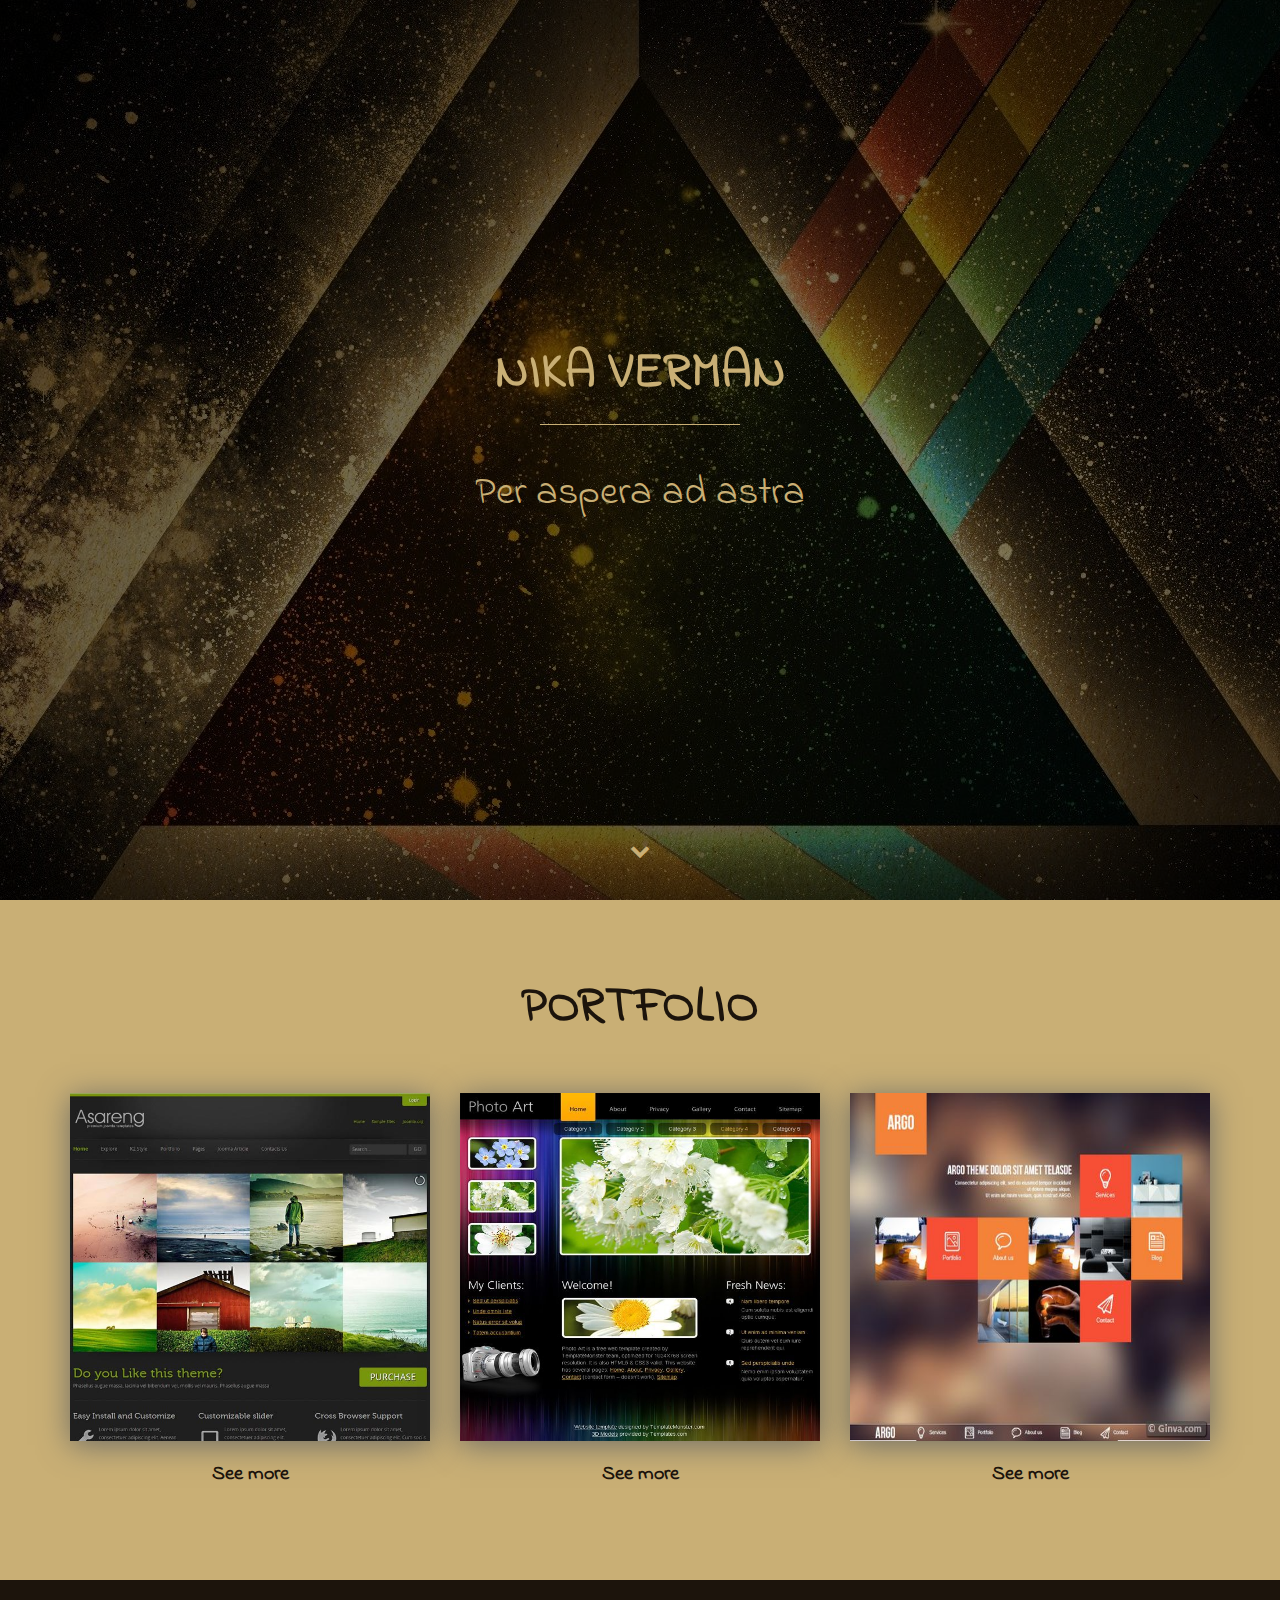
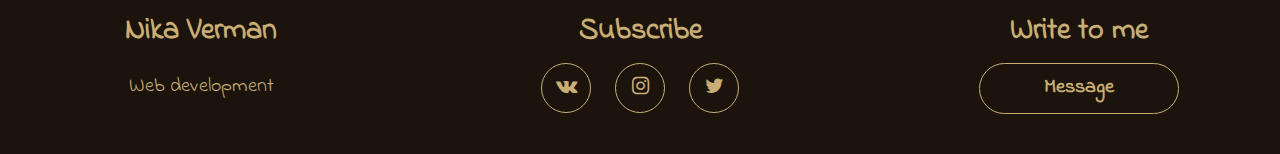
<file: index.html>
<!DOCTYPE html>
<html lang="ru">
  <head>
    <meta charset="utf-8">
    <meta http-equiv="X-UA-Compatible" content="IE=edge">
    <meta name="viewport" content="width=device-width, initial-scale=1">
    <meta property="og:url" content="">
    <meta property="og:type" content="website">
    <meta property="og:title" content="Ника Верман - верстка сайтов на HTML и CSS">
    <meta property="og:image" content="">
    <meta property="og:description" content="Закажите разработку сайта без посредников от 5 990 рублей">
    <meta property="og:site_name" content="Портфолио верстальщика">
    <meta property="article:author" content="Ника Верман">
    <title>Nika Verman - Портфолио</title>
  <link href="https://fonts.googleapis.com/css?family=Indie+Flower" rel="stylesheet">
    <link href="css/bootstrap.min.css" rel="stylesheet">
    <link rel="stylesheet" href="css/fontello.css">
    <link rel="stylesheet" href="css/fontello-embedded.css">
    <link href="css/style.css" rel="stylesheet">
    <link rel="shortcut icon" type="image/x-icon" href="favicon.ico">
  </head>
  <body>

        <div class="main">
        <div class="main-overlay"></div>
        <div class="wrapper">
            <div class="main-header">
                <h1>Nika Verman</h1>
                <div class="main-line"></div>
                <p>Per aspera ad astra</p>
            </div>
        </div>
        <a class="main-down slowly" href="#portfolio"><i class="icon-down"></i></a>
        </div>

        <div class="portfolio" id="portfolio">
           <div class="container">
            <h2 class="section-header">Portfolio</h2>
            <div class="row">
                <div class="col-md-4">
                    <div class="portfolio-block">
                    <img src="img/portfolio/1.jpg" alt="Работа №1">
                    <a data-toggle="modal" data-work="work-1" href="#work">See more</a>
                    </div>
                </div>
                <div class="col-lg-4">
                    <div class="portfolio-block">
                    <img src="img/portfolio/2.jpg" alt="Работа №2">
                    <a data-toggle="modal" data-work="work-2" href="#work">See more</a>
                    </div>
                </div>
                <div class="col-md-4">
                    <div class="portfolio-block">
                    <img src="img/portfolio/3.jpg" alt="Работа №3">
                    <a data-toggle="modal" data-work="work-3" href="#work">See more</a>
                    </div>
                </div>
            </div>
           </div>
        </div>

<div class="footer">
    <div class="container">
        <div class="row">
            <div class="col-md-3">
                <strong>Nika Verman</strong>
                <p>Web development</p>
            </div>
            <div class="col-md-6">
                <strong>Subscribe</strong>
                <div class="social-links">
                    <a href="https://vk.com/cogito__ergo_sum"><i class="icon-vk"></i></a>
                    <a href="https://www.instagram.com"><i class="icon-instagram"></i></a>
                    <a href="https://twitter.com"><i class="icon-twitter"></i></a>
                </div>
            </div>
            <div class="col-md-3">
            <strong>Write to me</strong>
            <a href="https://vk.me/cogito__ergo_sum" class="offer-btn">Message</a>
            </div>
        </div>
    </div>
</div>

<!-- Modal -->
<div class="modal fade" id="work" role="dialog">
  <div class="modal-dialog" role="document">
    <div class="modal-content">
      <div class="modal-header">
        <button type="button" class="close" data-dismiss="modal" aria-label="Close"><span aria-hidden="true">&times;</span></button>
        <h4 class="modal-title">Описание проекта</h4>
      </div>
      <div class="modal-body">
      </div>
    </div>
  </div>
</div>

    <script src="https://ajax.googleapis.com/ajax/libs/jquery/1.12.4/jquery.min.js"></script>
    <script src="js/bootstrap.min.js"></script>
    <script>
        $(function() {
            var link = $('a[data-toggle="modal"]');
            link.on('click', function(event) {
                var work = $(this).attr('data-work');
                var modal = $('.modal');
                modal.find('.modal-body').load(work+'.html');
            });
        });
    </script>
    <script>
    $(document).ready(function() {
        $(".slowly").on("click", function (event) {
            event.preventDefault();
            var id = $(this).attr('href'),
            top = $(id).offset().top;
            $('body,html').animate({scrollTop: top}, 800);
    });
});    
</script>
    </body>
</html>
</file>
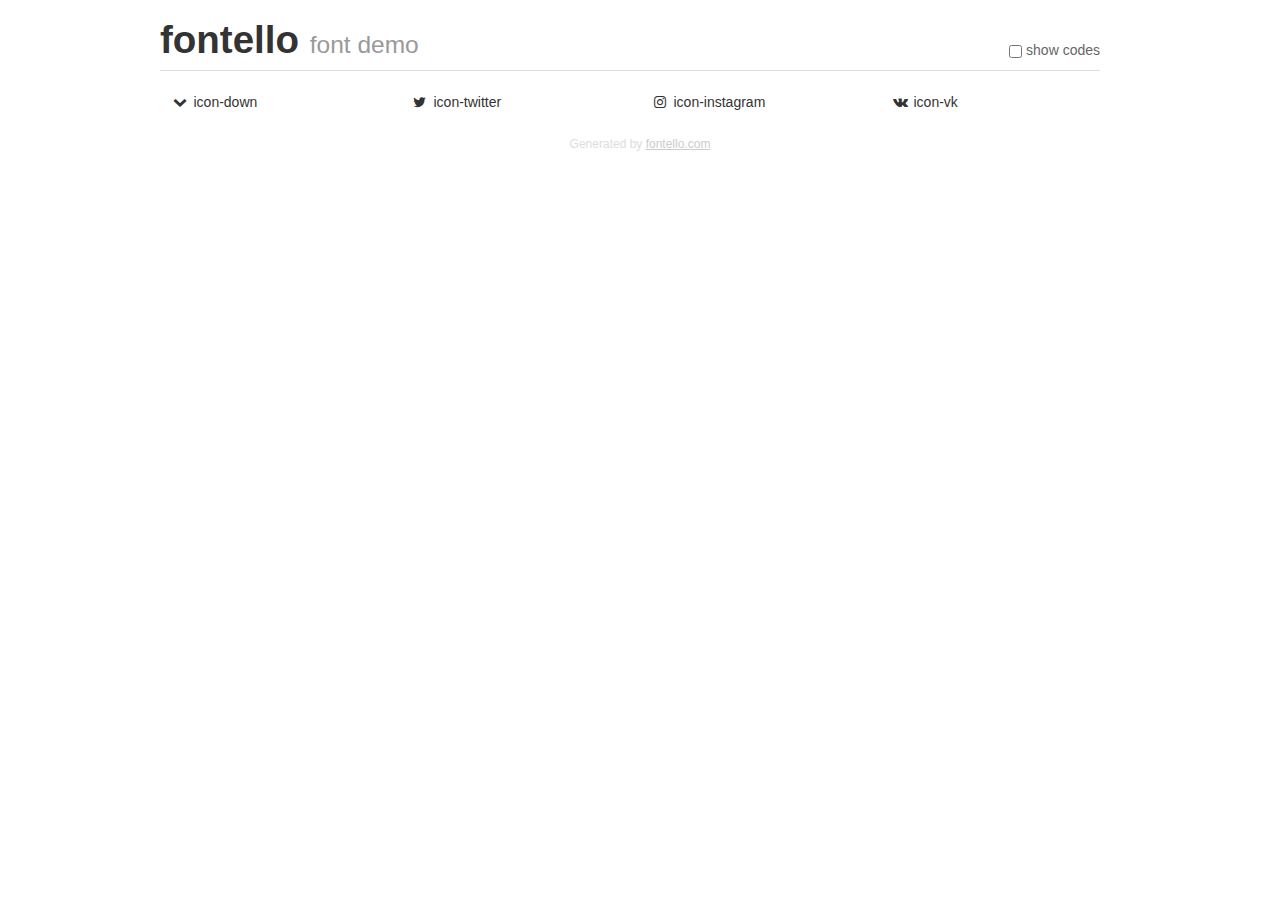
<file: fontello-6af5d970/demo.html>
<!DOCTYPE html>
<html>
  <head><!--[if lt IE 9]><script language="javascript" type="text/javascript" src="//html5shim.googlecode.com/svn/trunk/html5.js"></script><![endif]-->
    <meta charset="UTF-8"><style>/*
 * Bootstrap v2.2.1
 *
 * Copyright 2012 Twitter, Inc
 * Licensed under the Apache License v2.0
 * http://www.apache.org/licenses/LICENSE-2.0
 *
 * Designed and built with all the love in the world @twitter by @mdo and @fat.
 */
.clearfix {
  *zoom: 1;
}
.clearfix:before,
.clearfix:after {
  display: table;
  content: "";
  line-height: 0;
}
.clearfix:after {
  clear: both;
}
html {
  font-size: 100%;
  -webkit-text-size-adjust: 100%;
  -ms-text-size-adjust: 100%;
}
a:focus {
  outline: thin dotted #333;
  outline: 5px auto -webkit-focus-ring-color;
  outline-offset: -2px;
}
a:hover,
a:active {
  outline: 0;
}
button,
input,
select,
textarea {
  margin: 0;
  font-size: 100%;
  vertical-align: middle;
}
button,
input {
  *overflow: visible;
  line-height: normal;
}
button::-moz-focus-inner,
input::-moz-focus-inner {
  padding: 0;
  border: 0;
}
body {
  margin: 0;
  font-family: "Helvetica Neue", Helvetica, Arial, sans-serif;
  font-size: 14px;
  line-height: 20px;
  color: #333;
  background-color: #fff;
}
a {
  color: #08c;
  text-decoration: none;
}
a:hover {
  color: #005580;
  text-decoration: underline;
}
.row {
  margin-left: -20px;
  *zoom: 1;
}
.row:before,
.row:after {
  display: table;
  content: "";
  line-height: 0;
}
.row:after {
  clear: both;
}
[class*="span"] {
  float: left;
  min-height: 1px;
  margin-left: 20px;
}
.container,
.navbar-static-top .container,
.navbar-fixed-top .container,
.navbar-fixed-bottom .container {
  width: 940px;
}
.span12 {
  width: 940px;
}
.span11 {
  width: 860px;
}
.span10 {
  width: 780px;
}
.span9 {
  width: 700px;
}
.span8 {
  width: 620px;
}
.span7 {
  width: 540px;
}
.span6 {
  width: 460px;
}
.span5 {
  width: 380px;
}
.span4 {
  width: 300px;
}
.span3 {
  width: 220px;
}
.span2 {
  width: 140px;
}
.span1 {
  width: 60px;
}
[class*="span"].pull-right,
.row-fluid [class*="span"].pull-right {
  float: right;
}
.container {
  margin-right: auto;
  margin-left: auto;
  *zoom: 1;
}
.container:before,
.container:after {
  display: table;
  content: "";
  line-height: 0;
}
.container:after {
  clear: both;
}
p {
  margin: 0 0 10px;
}
.lead {
  margin-bottom: 20px;
  font-size: 21px;
  font-weight: 200;
  line-height: 30px;
}
small {
  font-size: 85%;
}
h1 {
  margin: 10px 0;
  font-family: inherit;
  font-weight: bold;
  line-height: 20px;
  color: inherit;
  text-rendering: optimizelegibility;
}
h1 small {
  font-weight: normal;
  line-height: 1;
  color: #999;
}
h1 {
  line-height: 40px;
}
h1 {
  font-size: 38.5px;
}
h1 small {
  font-size: 24.5px;
}
body {
  margin-top: 90px;
}
.header {
  position: fixed;
  top: 0;
  left: 50%;
  margin-left: -480px;
  background-color: #fff;
  border-bottom: 1px solid #ddd;
  padding-top: 10px;
  z-index: 10;
}
.footer {
  color: #ddd;
  font-size: 12px;
  text-align: center;
  margin-top: 20px;
}
.footer a {
  color: #ccc;
  text-decoration: underline;
}
.the-icons {
  font-size: 14px;
  line-height: 24px;
}
.switch {
  position: absolute;
  right: 0;
  bottom: 10px;
  color: #666;
}
.switch input {
  margin-right: 0.3em;
}
.codesOn .i-name {
  display: none;
}
.codesOn .i-code {
  display: inline;
}
.i-code {
  display: none;
}
@font-face {
      font-family: 'fontello';
      src: url('./font/fontello.eot?33130257');
      src: url('./font/fontello.eot?33130257#iefix') format('embedded-opentype'),
           url('./font/fontello.woff?33130257') format('woff'),
           url('./font/fontello.ttf?33130257') format('truetype'),
           url('./font/fontello.svg?33130257#fontello') format('svg');
      font-weight: normal;
      font-style: normal;
    }
     
     
    .demo-icon
    {
      font-family: "fontello";
      font-style: normal;
      font-weight: normal;
      speak: none;
     
      display: inline-block;
      text-decoration: inherit;
      width: 1em;
      margin-right: .2em;
      text-align: center;
      /* opacity: .8; */
     
      /* For safety - reset parent styles, that can break glyph codes*/
      font-variant: normal;
      text-transform: none;
     
      /* fix buttons height, for twitter bootstrap */
      line-height: 1em;
     
      /* Animation center compensation - margins should be symmetric */
      /* remove if not needed */
      margin-left: .2em;
     
      /* You can be more comfortable with increased icons size */
      /* font-size: 120%; */
     
      /* Font smoothing. That was taken from TWBS */
      -webkit-font-smoothing: antialiased;
      -moz-osx-font-smoothing: grayscale;
     
      /* Uncomment for 3D effect */
      /* text-shadow: 1px 1px 1px rgba(127, 127, 127, 0.3); */
    }
     </style>
    <link rel="stylesheet" href="css/animation.css"><!--[if IE 7]><link rel="stylesheet" href="css/fontello-ie7.css"><![endif]-->
    <script>
      function toggleCodes(on) {
        var obj = document.getElementById('icons');
      
        if (on) {
          obj.className += ' codesOn';
        } else {
          obj.className = obj.className.replace(' codesOn', '');
        }
      }
      
    </script>
  </head>
  <body>
    <div class="container header">
      <h1>
        fontello
         <small>font demo</small>
      </h1>
      <label class="switch">
        <input type="checkbox" onclick="toggleCodes(this.checked)">show codes
      </label>
    </div>
    <div id="icons" class="container">
      <div class="row">
        <div title="Code: 0xe800" class="the-icons span3"><i class="demo-icon icon-down">&#xe800;</i> <span class="i-name">icon-down</span><span class="i-code">0xe800</span></div>
        <div title="Code: 0xf099" class="the-icons span3"><i class="demo-icon icon-twitter">&#xf099;</i> <span class="i-name">icon-twitter</span><span class="i-code">0xf099</span></div>
        <div title="Code: 0xf16d" class="the-icons span3"><i class="demo-icon icon-instagram">&#xf16d;</i> <span class="i-name">icon-instagram</span><span class="i-code">0xf16d</span></div>
        <div title="Code: 0xf189" class="the-icons span3"><i class="demo-icon icon-vk">&#xf189;</i> <span class="i-name">icon-vk</span><span class="i-code">0xf189</span></div>
      </div>
    </div>
    <div class="container footer">Generated by <a href="http://fontello.com">fontello.com</a></div>
  </body>
</html>
</file>
<file: css/fontello.css>
@font-face {
  font-family: 'fontello';
  src: url('../font/fontello.eot?19485945');
  src: url('../font/fontello.eot?19485945#iefix') format('embedded-opentype'),
       url('../font/fontello.woff2?19485945') format('woff2'),
       url('../font/fontello.woff?19485945') format('woff'),
       url('../font/fontello.ttf?19485945') format('truetype'),
       url('../font/fontello.svg?19485945#fontello') format('svg');
  font-weight: normal;
  font-style: normal;
}
/* Chrome hack: SVG is rendered more smooth in Windozze. 100% magic, uncomment if you need it. */
/* Note, that will break hinting! In other OS-es font will be not as sharp as it could be */
/*
@media screen and (-webkit-min-device-pixel-ratio:0) {
  @font-face {
    font-family: 'fontello';
    src: url('../font/fontello.svg?19485945#fontello') format('svg');
  }
}
*/
 
 [class^="icon-"]:before, [class*=" icon-"]:before {
  font-family: "fontello";
  font-style: normal;
  font-weight: normal;
  speak: none;
 
  display: inline-block;
  text-decoration: inherit;
  width: 1em;
  margin-right: .2em;
  text-align: center;
  /* opacity: .8; */
 
  /* For safety - reset parent styles, that can break glyph codes*/
  font-variant: normal;
  text-transform: none;
 
  /* fix buttons height, for twitter bootstrap */
  line-height: 1em;
 
  /* Animation center compensation - margins should be symmetric */
  /* remove if not needed */
  margin-left: .2em;
 
  /* you can be more comfortable with increased icons size */
  /* font-size: 120%; */
 
  /* Font smoothing. That was taken from TWBS */
  -webkit-font-smoothing: antialiased;
  -moz-osx-font-smoothing: grayscale;
 
  /* Uncomment for 3D effect */
  /* text-shadow: 1px 1px 1px rgba(127, 127, 127, 0.3); */
}
 
.icon-down:before { content: '\e800'; } /* '' */
.icon-twitter:before { content: '\f099'; } /* '' */
.icon-instagram:before { content: '\f16d'; } /* '' */
.icon-vk:before { content: '\f189'; } /* '' */
</file>
<file: css/fontello-embedded.css>
@font-face {
  font-family: 'fontello';
  src: url('../font/fontello.eot?30454402');
  src: url('../font/fontello.eot?30454402#iefix') format('embedded-opentype'),
       url('../font/fontello.svg?30454402#fontello') format('svg');
  font-weight: normal;
  font-style: normal;
}
@font-face {
  font-family: 'fontello';
  src: url('[data-uri]') format('woff'),
       url('[data-uri]') format('truetype');
}
/* Chrome hack: SVG is rendered more smooth in Windozze. 100% magic, uncomment if you need it. */
/* Note, that will break hinting! In other OS-es font will be not as sharp as it could be */
/*
@media screen and (-webkit-min-device-pixel-ratio:0) {
  @font-face {
    font-family: 'fontello';
    src: url('../font/fontello.svg?30454402#fontello') format('svg');
  }
}
*/
 
 [class^="icon-"]:before, [class*=" icon-"]:before {
  font-family: "fontello";
  font-style: normal;
  font-weight: normal;
  speak: none;
 
  display: inline-block;
  text-decoration: inherit;
  width: 1em;
  margin-right: .2em;
  text-align: center;
  /* opacity: .8; */
 
  /* For safety - reset parent styles, that can break glyph codes*/
  font-variant: normal;
  text-transform: none;
     
  /* fix buttons height, for twitter bootstrap */
  line-height: 1em;
 
  /* Animation center compensation - margins should be symmetric */
  /* remove if not needed */
  margin-left: .2em;
 
  /* you can be more comfortable with increased icons size */
  /* font-size: 120%; */
 
  /* Uncomment for 3D effect */
  /* text-shadow: 1px 1px 1px rgba(127, 127, 127, 0.3); */
}
.icon-down:before { content: '\e800'; } /* '' */
.icon-twitter:before { content: '\f099'; } /* '' */
.icon-instagram:before { content: '\f16d'; } /* '' */
.icon-vk:before { content: '\f189'; } /* '' */
</file>
<file: css/style.css>
body {
	margin: 0px;
font-family: 'Indie Flower', cursive;
}
html {
	font-size: 10px;
}
a:focus, a:active, a:visited {
	outline: none;
	text-decoration: none;
	
}
.wrapper {
	display:table-cell;
	vertical-align:middle;
}
.main {
	position: relative;
	display: table;
	width: 100%;
	text-align: center;
	color: #C9AF75;
	height: 100vh;
	background: black url(../img/main-bg3.jpg) center center no-repeat;
}
.main-overlay {
	position: absolute;
	width: 100%;
	height: 100%;
	background-color: rgba(0,0,0,0.5);
	z-index: 1;
}
.main h1 {
	margin: 0;
	margin-bottom: 1.4rem;
	font-weight: 600;
	text-transform: uppercase;
	font-size: 5rem;
}
.main p {
	font-size: 4rem;
	font-weight: 400;
font-family: 'Indie Flower', cursive;
}
.main-line {
	width: 200px;
	height: 1px;
	background-color: #C9AF75;
	margin: 0px auto;
}
.main-header {
	position: relative;
	z-index: 2;
}
.main-down {
	position: absolute;
	bottom: 2rem;
	display: inline-block;
	font-size: 2rem;
	width: 50px;
	left: 50%;
	margin-left: -25px;
	color: #C9AF75;
	z-index: 3;
	border-radius: 50%;
	border: 1px solid transparent;
	line-height: 50px;
		/*transition: 0.2s;*/

}
.main-down:hover {
	color: #C9AF75;
	border-color: #C9AF75;
	transition: 0.4s;
}


.portfolio {
	padding: 3rem 0px;
	text-align: center;
	background-color: #C9AF75;
}
.section-header {
	text-transform: uppercase;
	font-weight: 800;
	font-size: 5rem;
	color: #1C140C;
	margin-bottom: 5rem;
}
.portfolio img {
	width: 100%;
	max-width: 360px;
	box-shadow: 0px 4px 29px 0px rgba(87, 92, 97, 0.8);
	height: 348px;
	width: 364px;
}
.portfolio a {
	display: block;
	margin: 2rem auto 6rem;
	color: #1C140C;
	border-bottom: 1px solid transparent;
	width: 17rem;
	font-weight: bold;
	font-size: 2rem;
}
.portfolio a:hover {
	text-decoration: none;
	border-bottom: 1px dashed #1C140C;
}
.footer {
	background-color: #1C140C;
	color: #C9AF75;
	text-align: center;
	padding: 3rem 0;
}
.footer p {
	font-size: 2rem;
}
.footer strong {
	font-weight: 300px;
	font-size: 3rem;
} 
.social-links {
	margin-top: 1rem;
}
.social-links a {
	width: 5rem;
	height: 5rem;
	line-height:  5rem;
	display: inline-block;
	color: #C9AF75;
	border: 1px solid #C9AF75;
	border-radius: 50%;
	margin-left: 1rem;
	margin-right: 1rem;
	font-size: 2rem;
}
.social-links a:hover {
	background-color: #C9AF75;
	color: #1C140C;
	transition: 0.4s;
}
.offer-btn {
	display: block;
	width: 80%;
	max-width: 200px;
	margin: 1rem auto;
	border: 1px solid #C9AF75;
	padding-top: 1rem;
	padding-bottom: 1rem;
	color: #C9AF75;
	border-radius: 100px;
 font-size: 2rem;
font-weight: bold;
}
.offer-btn:hover {
	background-color: #C9AF75;
	color: #1C140C;
	transition: 0.4s;
	text-decoration: none;
}
.modal img {
	width: 100%;
}
.modal-title {
	font-weight: 800;
	font-size: 2rem;
}
.close {
	background-color: transparent;
	border: none;
	font-size: 2.5rem;
	position: absolute;
	right: 2rem;
	top: 1rem;

}
.modal-btn {
	display: inline-block;
	border: 1px solid #1C140C;
	padding: 10px 20px;
	color: #1C140C;
	border-radius: 10px;
	background-color: #C9AF75;
	font-weight: bold;
}
.modal-content {
	border-radius: 20px;
	background-color: #EFDBAF;
}
.modal-btn:hover {
	background-color: #1C140C;
	color: #C9AF75;
	text-decoration: none;
	transition: 0.4s;
}
.modal-btn:link {
	color: #1C140C;
	background-color: #C9AF75;
}

@media (min-width: 0px) and (max-width: 767px) {
	html {
		font-size: 7px;
	}
	.footer strong {
		margin: 3rem 0 2rem;
		display: inline-block;
	}
	.social-links a {
	font-size: 1.5rem;
	}
}

@media (min-width: 768px) and (max-width: 791px) {
		.footer strong {
		margin: 3rem 0 2rem;
		display: inline-block;
	}
}
</file>
<file: fontello-6af5d970/css/fontello-ie7.css>
[class^="icon-"], [class*=" icon-"] {
  font-family: 'fontello';
  font-style: normal;
  font-weight: normal;
 
  /* fix buttons height */
  line-height: 1em;
 
  /* you can be more comfortable with increased icons size */
  /* font-size: 120%; */
}
 
.icon-down { *zoom: expression( this.runtimeStyle['zoom'] = '1', this.innerHTML = '&#xe800;&nbsp;'); }
.icon-twitter { *zoom: expression( this.runtimeStyle['zoom'] = '1', this.innerHTML = '&#xf099;&nbsp;'); }
.icon-instagram { *zoom: expression( this.runtimeStyle['zoom'] = '1', this.innerHTML = '&#xf16d;&nbsp;'); }
.icon-vk { *zoom: expression( this.runtimeStyle['zoom'] = '1', this.innerHTML = '&#xf189;&nbsp;'); }
</file>
<file: fontello-6af5d970/css/animation.css>
/*
   Animation example, for spinners
*/
.animate-spin {
  -moz-animation: spin 2s infinite linear;
  -o-animation: spin 2s infinite linear;
  -webkit-animation: spin 2s infinite linear;
  animation: spin 2s infinite linear;
  display: inline-block;
}
@-moz-keyframes spin {
  0% {
    -moz-transform: rotate(0deg);
    -o-transform: rotate(0deg);
    -webkit-transform: rotate(0deg);
    transform: rotate(0deg);
  }

  100% {
    -moz-transform: rotate(359deg);
    -o-transform: rotate(359deg);
    -webkit-transform: rotate(359deg);
    transform: rotate(359deg);
  }
}
@-webkit-keyframes spin {
  0% {
    -moz-transform: rotate(0deg);
    -o-transform: rotate(0deg);
    -webkit-transform: rotate(0deg);
    transform: rotate(0deg);
  }

  100% {
    -moz-transform: rotate(359deg);
    -o-transform: rotate(359deg);
    -webkit-transform: rotate(359deg);
    transform: rotate(359deg);
  }
}
@-o-keyframes spin {
  0% {
    -moz-transform: rotate(0deg);
    -o-transform: rotate(0deg);
    -webkit-transform: rotate(0deg);
    transform: rotate(0deg);
  }

  100% {
    -moz-transform: rotate(359deg);
    -o-transform: rotate(359deg);
    -webkit-transform: rotate(359deg);
    transform: rotate(359deg);
  }
}
@-ms-keyframes spin {
  0% {
    -moz-transform: rotate(0deg);
    -o-transform: rotate(0deg);
    -webkit-transform: rotate(0deg);
    transform: rotate(0deg);
  }

  100% {
    -moz-transform: rotate(359deg);
    -o-transform: rotate(359deg);
    -webkit-transform: rotate(359deg);
    transform: rotate(359deg);
  }
}
@keyframes spin {
  0% {
    -moz-transform: rotate(0deg);
    -o-transform: rotate(0deg);
    -webkit-transform: rotate(0deg);
    transform: rotate(0deg);
  }

  100% {
    -moz-transform: rotate(359deg);
    -o-transform: rotate(359deg);
    -webkit-transform: rotate(359deg);
    transform: rotate(359deg);
  }
}
</file>
